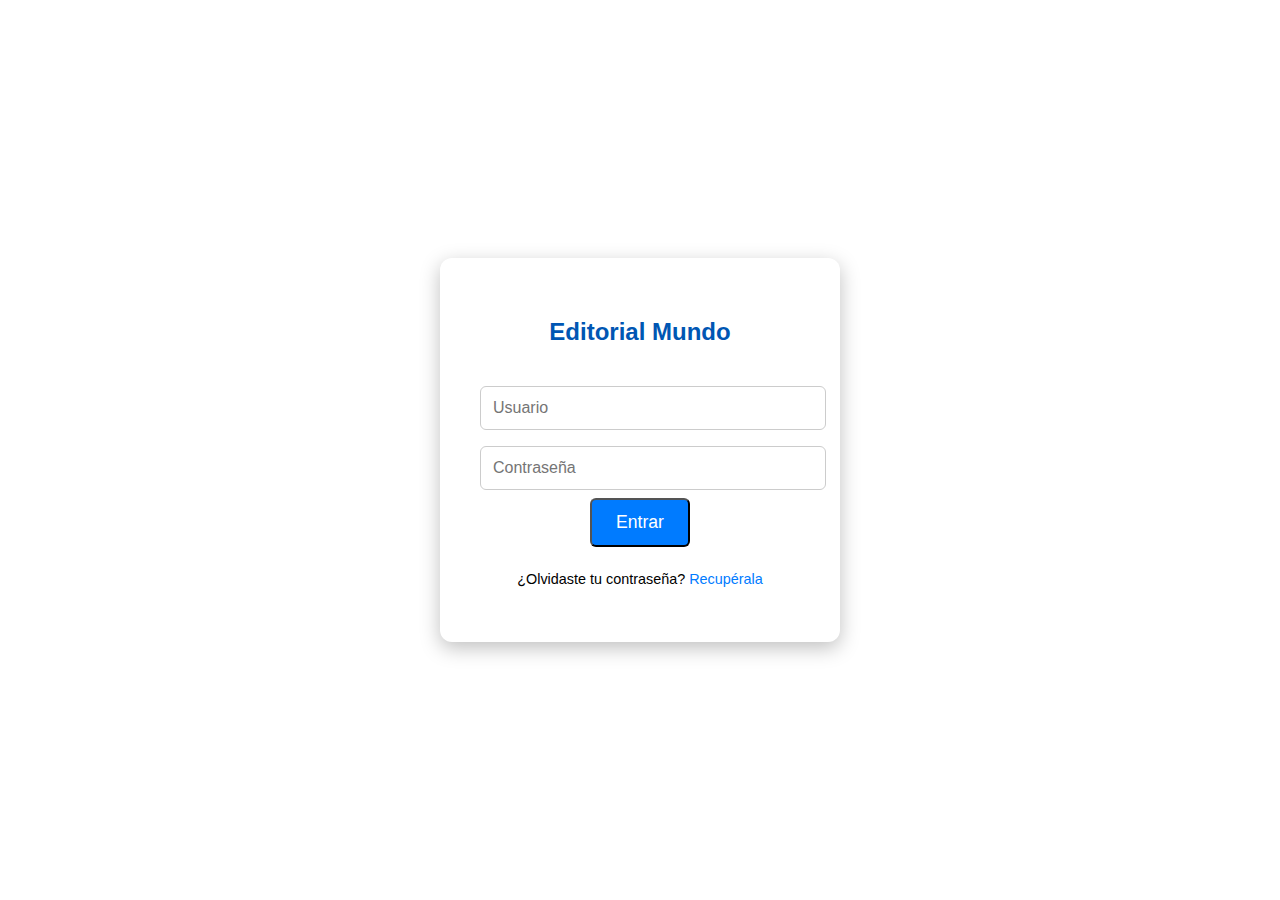
<file: EmundoOficial/emundo.html>
<!DOCTYPE html>
<html lang="es">
<head>
<meta charset="UTF-8">
<meta name="viewport" content="width=device-width, initial-scale=1.0">
<title>Login EMundo</title> 
<link rel="stylesheet" href="Emundo.css">
</head>
<body>
    <div class="login">
        <h2>Editorial Mundo</h2>
        <form action="123.html" method="GET">
        <input type="text" placeholder="Usuario" name="usuario" required>
        <input type="password" placeholder="Contraseña" name="contraseña" required>
        <button type="submit" class="btn",target="_blank">Entrar</button>
        <div class="link">
            <p>¿Olvidaste tu contraseña? <a href="#">Recupérala</a></p>
        </div>
        </form>
    </div>
</body>
</html>
</file>
<file: EmundoOficial/Emundo.css>
body {
  margin: 0;
  padding: 0;
  background: url('https://images.unsplash.com/photo-1512820790803-83ca734da794?ixlib=rb-4.0.3&auto=format&fit=crop&w=1950&q=80') no-repeat center center fixed;
  background-size: cover;
  height: 100vh;
  display: flex;
  justify-content: center;
  align-items: center;
  font-family: 'Segoe UI', Tahoma, Geneva, Verdana, sans-serif;
  position: relative;
}


.login{
  background: white;
  padding: 2.5rem;
  border-radius: 12px;
  box-shadow: 0 6px 20px rgba(0,0,0,0.25);
  width: 320px;
  text-align: center;
  z-index: 1; 
  position: relative;
}

.login h2 {
  margin-bottom: 2rem;
  color: #0056b3;
  font-weight: bold;
}

.login input[type="text"],
.login input[type="password"] {
  width: 100%;
  padding: 12px;
  margin: 0.5rem 0;
  border: 1px solid #ccc;
  border-radius: 6px;
  font-size: 1rem;
}

.login input[type="text"]:focus,
.login input[type="password"]:focus {
  border-color: #007BFF;
  outline: none;
  box-shadow: 0 0 5px rgba(0,123,255,0.5);
}


.btn {
  display: inline-block;
  background: #007BFF;
  color: white;
  padding: 12px 24px;
  border-radius: 6px;
  text-decoration: none;
  font-size: 1.1rem;
  text-align: center;
  transition: background 0.3s;
}

.btn:hover {
  background: #0056b3;
}


.login .link {
  margin-top: 1.5rem;
  font-size: 0.9rem;
}

.login .link a {
  color: #007BFF;
  text-decoration: none;
}

.login .link a:hover {
  text-decoration: underline;
}
</file>
